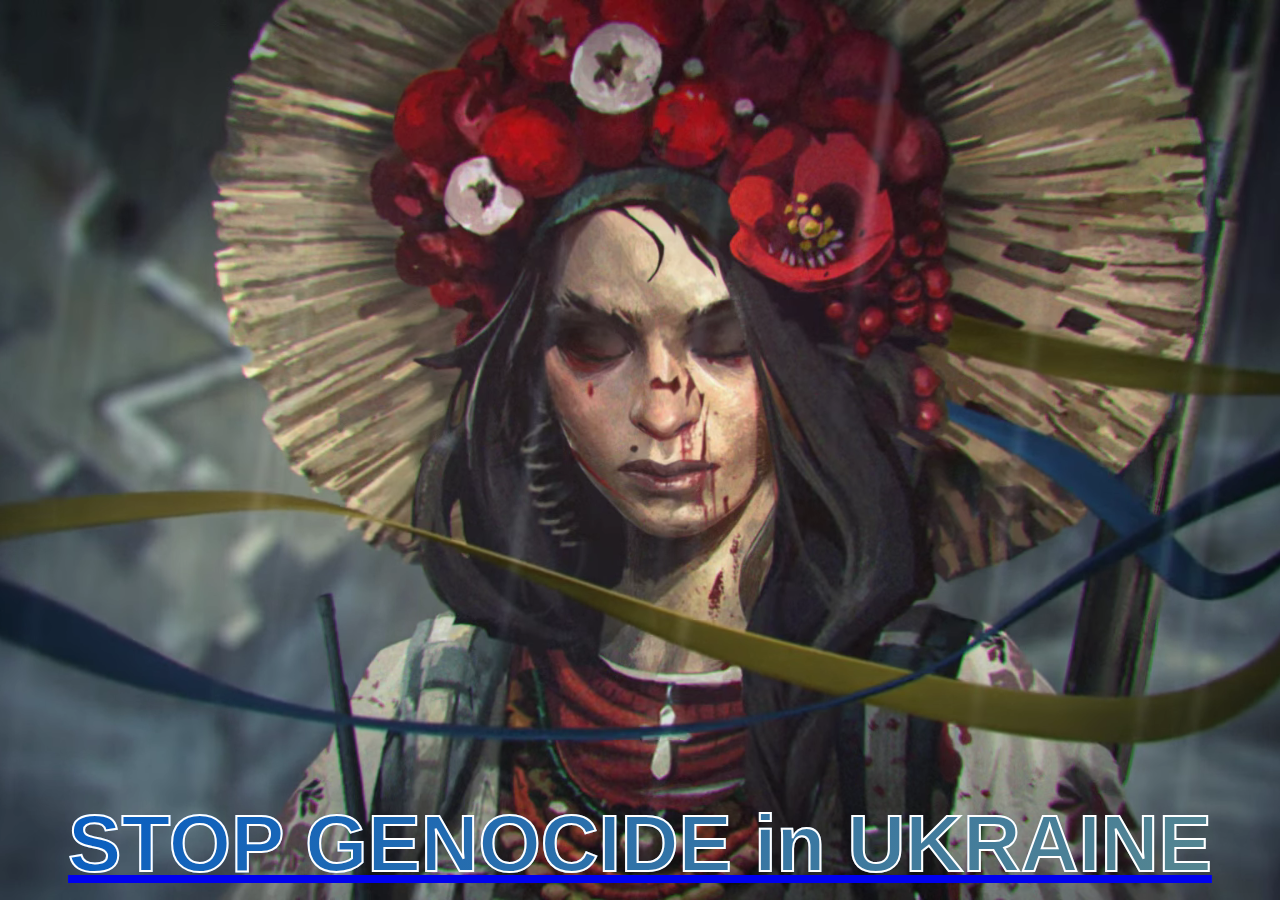
<file: Ukraine/index.html>
<!doctype html>
<html lang="en">
<head>
    <meta charset="UTF-8">
    <meta name="viewport"
          content="width=device-width, user-scalable=no, initial-scale=1.0, maximum-scale=1.0, minimum-scale=1.0">
    <meta http-equiv="X-UA-Compatible" content="ie=edge">
    <title>Ukraine</title>
    <style>
        body{
            margin: 0;
            background-color: #000;

        }

        video{
            -o-object-fit: cover;
            object-fit: cover;
            position: fixed;
            width: 100%;
            height: 100%;
            top: 0;
            left: 0;

        }


        a{
            display: block;
            width: 100%;
            position: absolute;
            bottom: 10px;
            text-align: center;
        }

        h1{
            color:#ffdd20;
            font-size: 30px;
            margin: 0;
            font-family: "Roboto", sans-serif;
            -webkit-text-stroke: 1px #fff;
            background: linear-gradient(-45deg, #ffdd20, #035bc5);
            background-size: 300%;
            -webkit-background-clip: text;
            -webkit-text-fill-color: transparent;
            animation: move 5s ease-in-out infinite;
        }

        @media (min-width:720px) {
            h1{
                font-size: 3em;
                -webkit-text-stroke: 2px #fff;
            }
        }


        @media (min-width:850px) {
            h1{
                font-size: 5em
            }
        }


        @keyframes move {
            0%, 100%{
                background-position: 0 50%;
            }
            50%{
                background-position: 100% 50%;
            }
        }

    </style>
</head>
<body>
   <video src="ukraine-woman.webm" muted autoplay loop></video>
   <a href="https://u24.gov.ua/" target="_blank">
    <h1>STOP GENOCIDE in UKRAINE</h1>
   </a>
</body>
</html>
</file>
